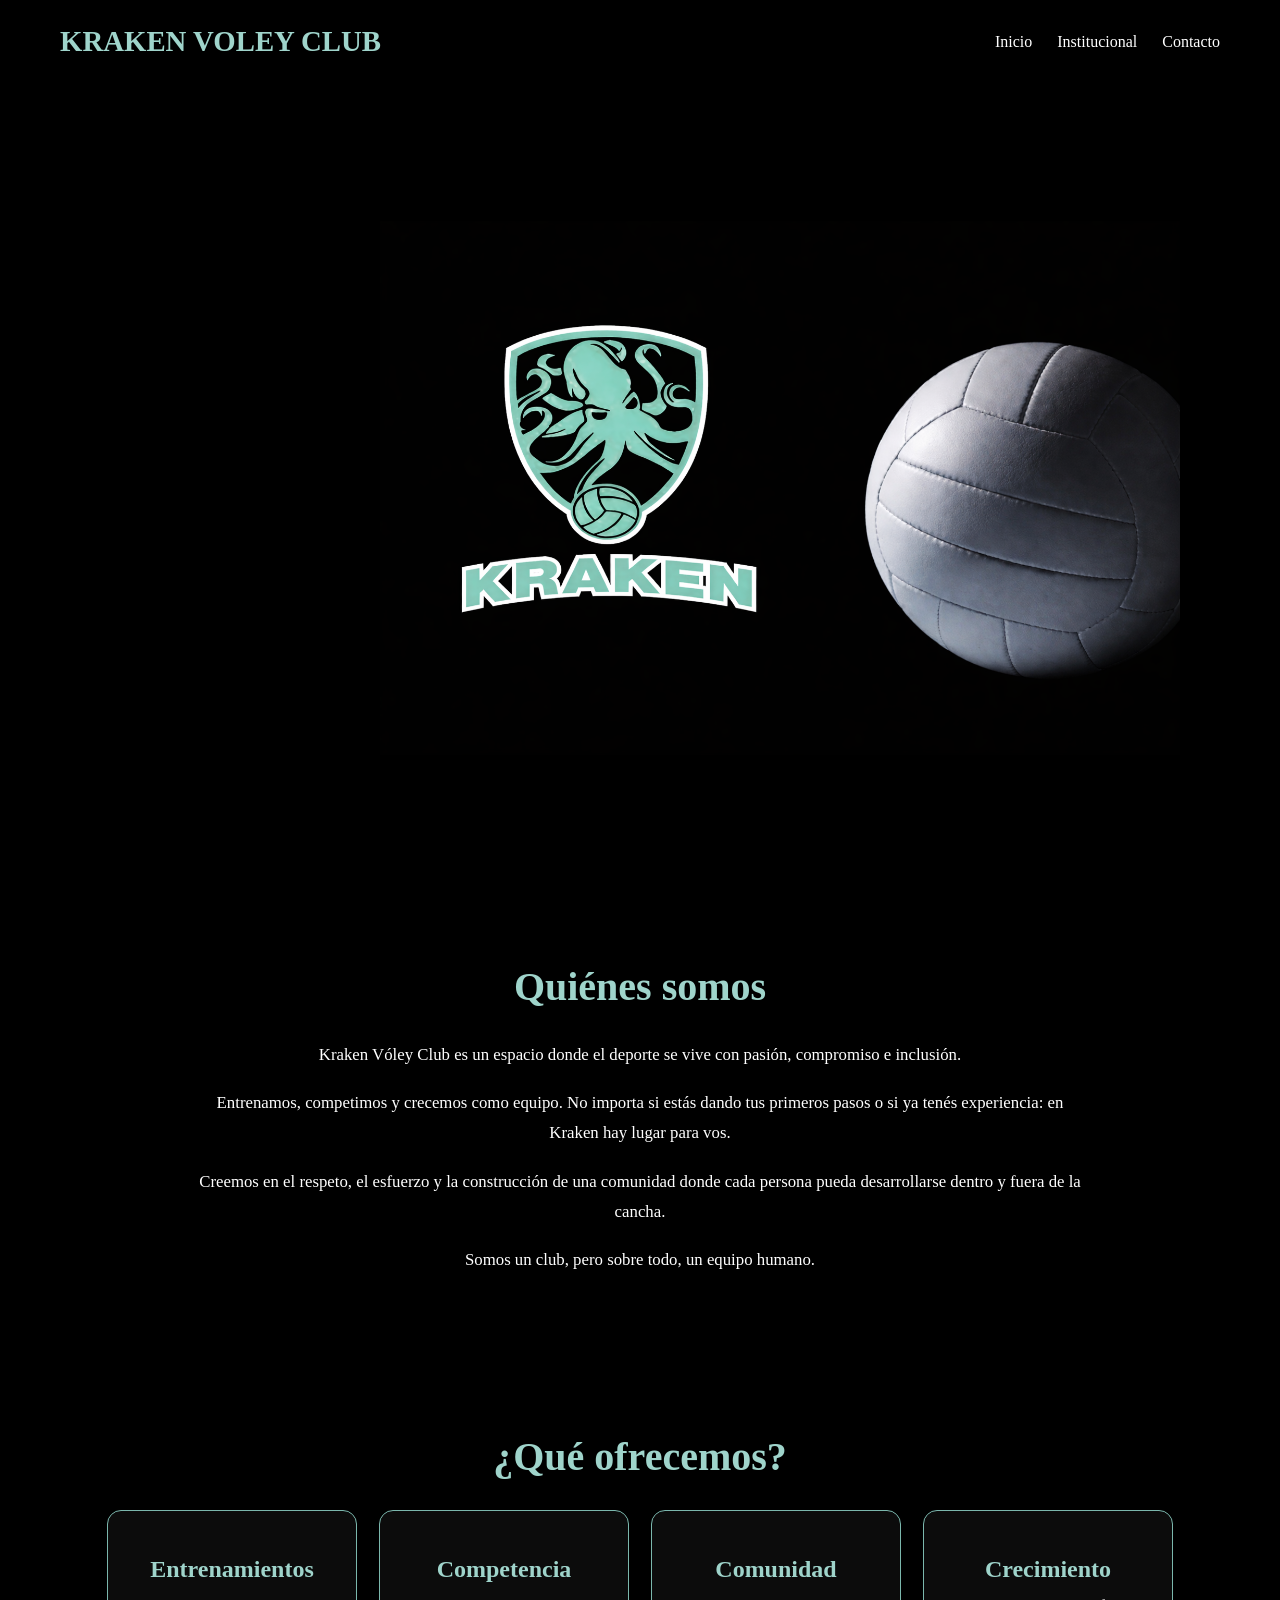
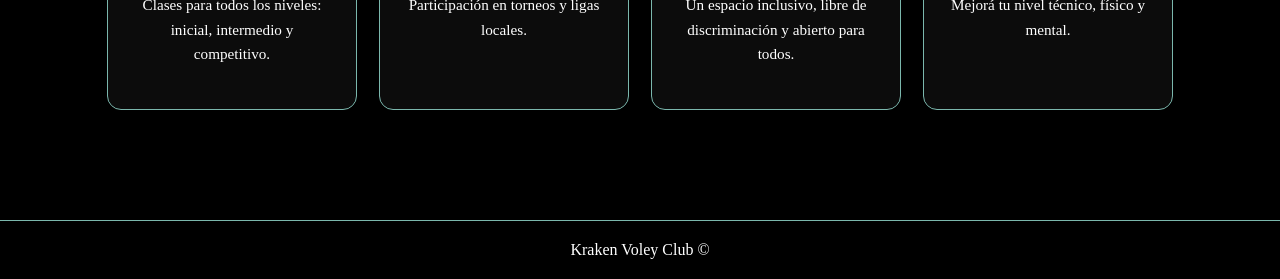
<file: index.html>
<!DOCTYPE html>
<html lang="es">
<head>
  <meta charset="UTF-8">
  <meta name="viewport" content="width=device-width, initial-scale=1.0">
  <title>Kraken Voley Club | Inicio</title>
  <link rel="stylesheet" href="style.css">
</head>

<body>

  <!-- HEADER -->
  <header class="header">
    <h1 class="logo">KRAKEN VOLEY CLUB</h1>

    <nav class="nav">
      <ul class="menu">
        <li><a href="index.html">Inicio</a></li>
        <li><a href="institucional.html">Institucional</a></li>
        <li><a href="contacto.html">Contacto</a></li>
      </ul>
    </nav>
  </header>

  <main>
    <!-- HERO -->
   <section class="hero">
  <img src="hero.png" alt="Imagen principal de Kraken Voley Club">
</section>

    <!-- QUIÉNES SOMOS -->
    <section class="seccion">
      <h2>Quiénes somos</h2>

      <p>
        Kraken Vóley Club es un espacio donde el deporte se vive con pasión, compromiso e inclusión.
      </p>

      <p>
        Entrenamos, competimos y crecemos como equipo. No importa si estás dando tus primeros pasos o si ya tenés experiencia: en Kraken hay lugar para vos.
      </p>

      <p>
        Creemos en el respeto, el esfuerzo y la construcción de una comunidad donde cada persona pueda desarrollarse dentro y fuera de la cancha.
      </p>

      <p>
        Somos un club, pero sobre todo, un equipo humano.
      </p>
    </section>

    <!-- QUÉ OFRECEMOS -->
    <section class="seccion">
      <h2>¿Qué ofrecemos?</h2>

      <div class="contenedor-cards">
        <article class="card">
          <h3>Entrenamientos</h3>
          <p>Clases para todos los niveles: inicial, intermedio y competitivo.</p>
        </article>

        <article class="card">
          <h3>Competencia</h3>
          <p>Participación en torneos y ligas locales.</p>
        </article>

        <article class="card">
          <h3>Comunidad</h3>
          <p>Un espacio inclusivo, libre de discriminación y abierto para todos.</p>
        </article>

        <article class="card">
          <h3>Crecimiento</h3>
          <p>Mejorá tu nivel técnico, físico y mental.</p>
        </article>
      </div>
    </section>
  </main>

  <!-- FOOTER -->
  <footer class="footer">
    <p>Kraken Voley Club ©</p>
  </footer>

</body>
</html>
</file>
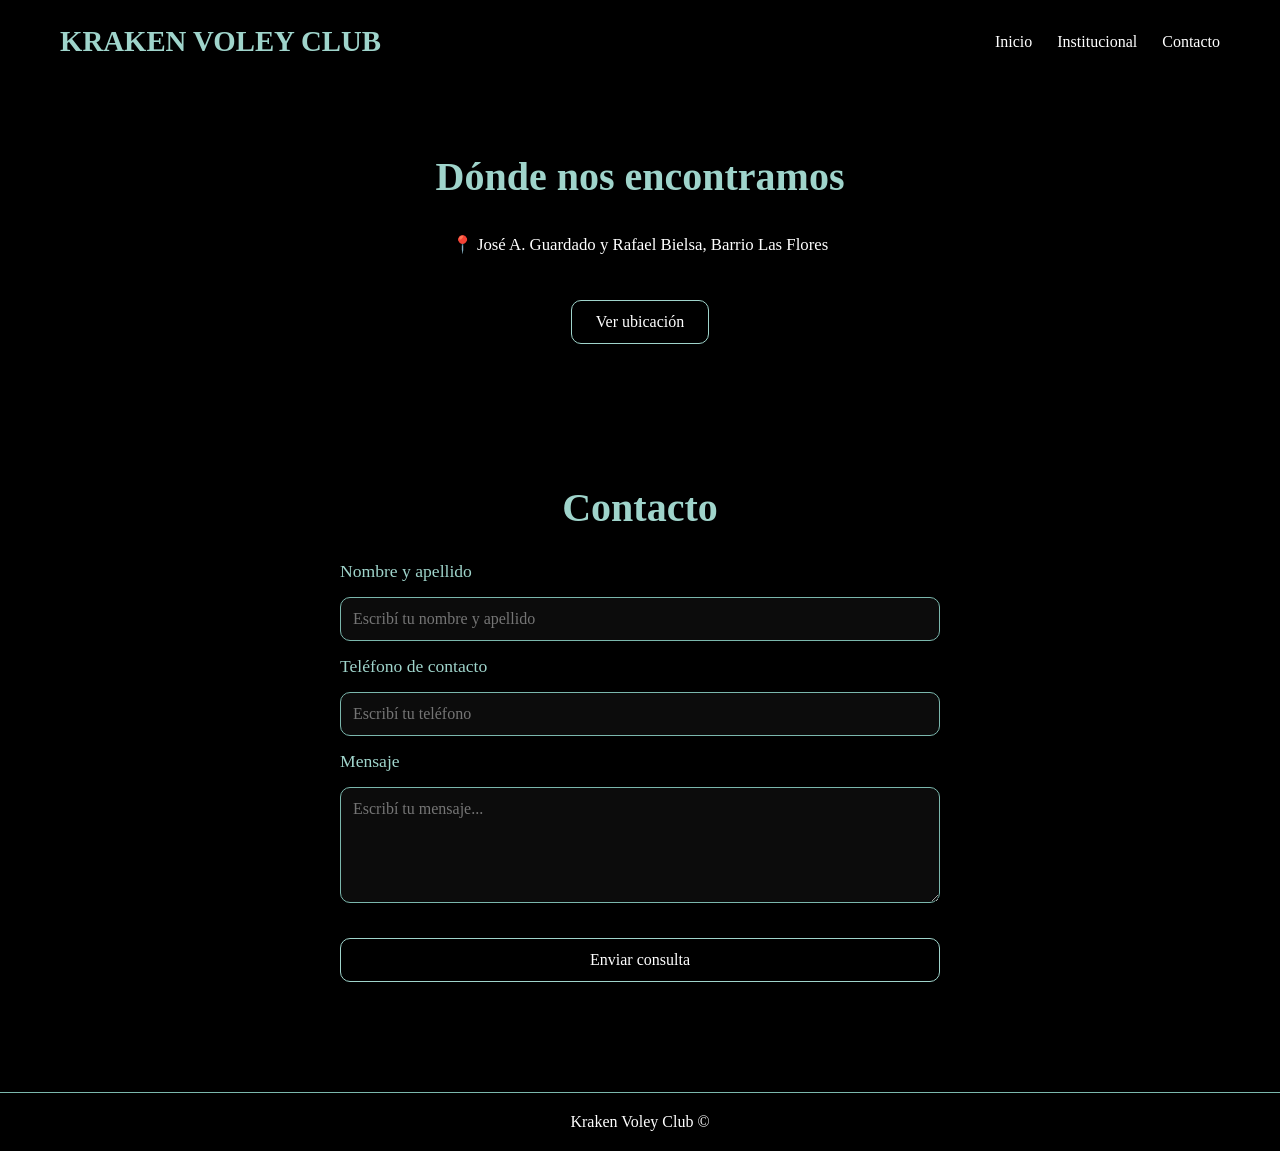
<file: contacto.html>
<!DOCTYPE html>
<html lang="es">
<head>
  <meta charset="UTF-8">
  <meta name="viewport" content="width=device-width, initial-scale=1.0">
  <title>Contacto | Kraken Voley Club</title>
  <link rel="stylesheet" href="style.css">
</head>

<body>

  <!-- HEADER -->
  <header class="header">
    <h1 class="logo">KRAKEN VOLEY CLUB</h1>

    <nav>
      <ul class="menu">
        <li><a href="index.html">Inicio</a></li>
        <li><a href="institucional.html">Institucional</a></li>
        <li><a href="contacto.html">Contacto</a></li>
      </ul>
    </nav>
  </header>

  <!-- CONTENIDO -->
  <main>

    <!-- UBICACIÓN -->
    <section class="seccion">
      <h2>Dónde nos encontramos</h2>
      <p>📍 José A. Guardado y Rafael Bielsa, Barrio Las Flores</p>

      <div class="botones">
        <a href="https://www.google.com/maps" target="_blank" class="btn">Ver ubicación</a>
      </div>
    </section>

    <!-- FORMULARIO -->
    <section class="seccion">
      <h2>Contacto</h2>

      <form class="formulario">
        
        <label for="nombre">Nombre y apellido</label>
        <input type="text" id="nombre" name="nombre" placeholder="Escribí tu nombre y apellido" required>

        <label for="telefono">Teléfono de contacto</label>
        <input type="tel" id="telefono" name="telefono" placeholder="Escribí tu teléfono" required>

        <label for="mensaje">Mensaje</label>
        <textarea id="mensaje" name="mensaje" rows="5" placeholder="Escribí tu mensaje..." required></textarea>

        <button type="submit" class="btn">Enviar consulta</button>
      </form>
    </section>

  </main>

  <!-- FOOTER -->
  <footer class="footer">
    <p>Kraken Voley Club ©</p>
  </footer>

</body>
</html>
</file>
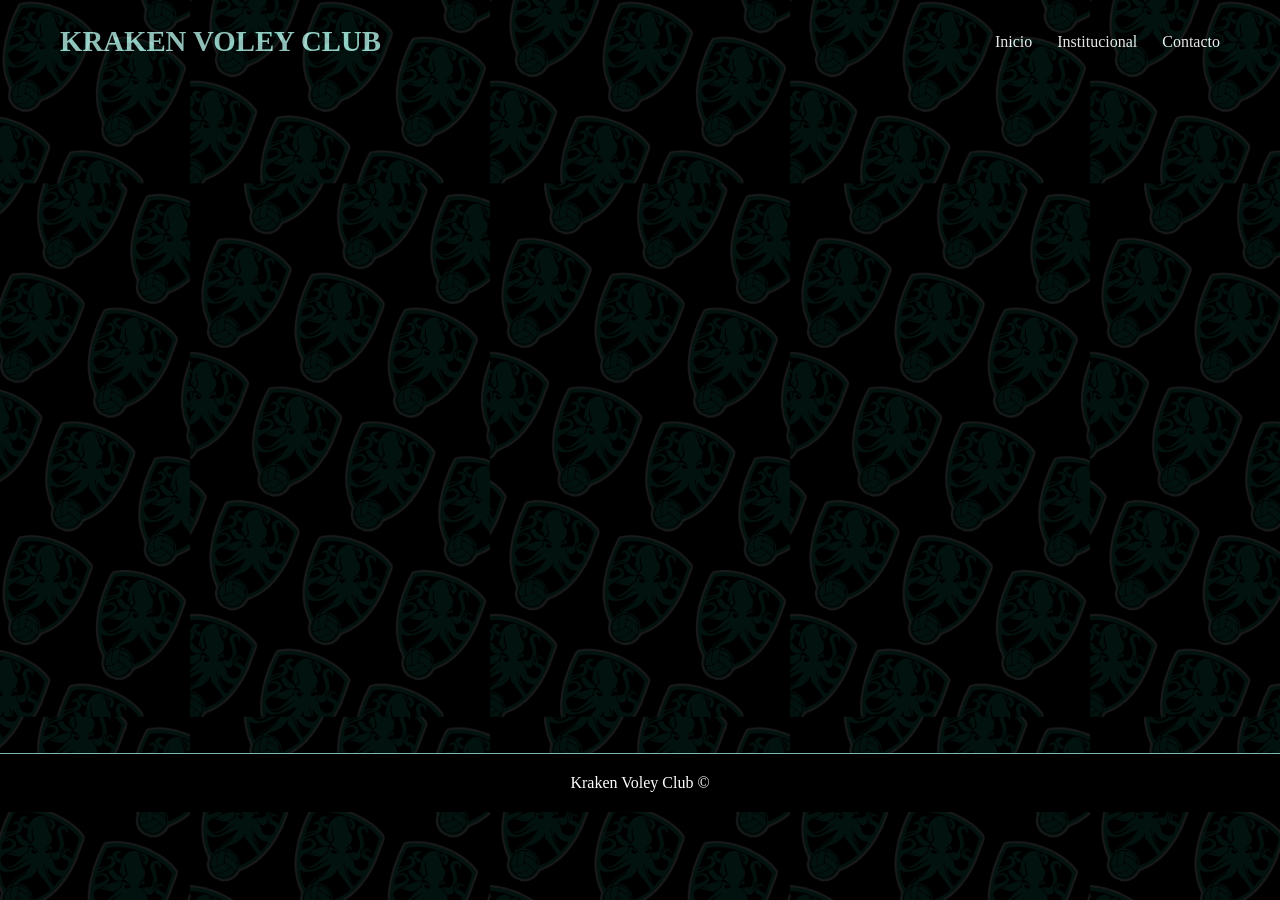
<file: institucional.html>
<!DOCTYPE html>
<html lang="es">
<head>
  <meta charset="UTF-8">
  <meta name="viewport" content="width=device-width, initial-scale=1.0">
  <title>Institucional | Kraken Voley Club</title>
  <link rel="stylesheet" href="style.css">
</head>

<body>

  <!-- HEADER -->
  <header class="header">
    <h1 class="logo">KRAKEN VOLEY CLUB</h1>

    <nav class="nav">
      <ul class="menu">
        <li><a href="index.html">Inicio</a></li>

        <li class="dropdown">
          <a href="institucional.html">Institucional</a>
          <ul class="submenu">
            <li><a href="#nivelacion">Nivelación</a></li>
            <li><a href="#categorias">Categorías</a></li>
            <li><a href="#horarios">Horarios</a></li>
            <li><a href="#torneos">Torneos</a></li>
            <li><a href="#viajes">Viajes</a></li>
            <li><a href="#comunidad">Comunidad</a></li>
          </ul>
        </li>

        <li><a href="contacto.html">Contacto</a></li>
      </ul>
    </nav>
  </header>

  <!-- CONTENIDO -->
  <main class="institucional-main">

    <!-- NIVELACION -->
    <section class="seccion seccion-oculta" id="nivelacion">
      <h2>Nivelación</h2>
      <ul class="lista-info">
        <li>Principiantes</li>
        <li>Intermedios</li>
        <li>Avanzados / Competitivo</li>
      </ul>
      <p>
        Si nunca jugaste, arrancás desde cero. Si ya jugás, te ayudamos a mejorar.
        Si competís, encontrás un equipo para seguir creciendo.
      </p>
    </section>

    <!-- CATEGORIAS -->
    <section class="seccion seccion-oculta" id="categorias">
      <h2>Categorías</h2>
      <ul class="lista-info">
        <li><a href="#femenina">Femenina</a></li>
        <li><a href="#masculino">Masculino</a></li>
        <li><a href="#mixto">Mixto</a></li>
      </ul>
    </section>

    <!-- FEMENINA -->
    <section class="seccion seccion-oculta" id="femenina">
      <h2>Femenina</h2>
      <div class="galeria">
        <img src="Fem1.jpeg" alt="Equipo femenino Kraken">
        <img src="Fem2.jpeg" alt="Equipo femenino Kraken">
        <img src="Fem3.jpeg" alt="Equipo femenino Kraken">
    
      </div>
    </section>

    <!-- MASCULINO -->
    <section class="seccion seccion-oculta" id="masculino">
      <h2>Masculino</h2>
      <div class="galeria">
        
        <img src="kraken2.jpeg" alt="Equipo masculino Kraken">
        <img src="kraken3.jpeg" alt="Equipo masculino Kraken">
        <img src="kraken4.jpeg" alt="Equipo masculino Kraken">
      </div>
    </section>

    <!-- MIXTO -->
    <section class="seccion seccion-oculta" id="mixto">
      <h2>Mixto</h2>
      <div class="galeria">
        <img src="kraken5.jpeg" alt="Equipo mixto Kraken">
      </div>
    </section>

    <!-- HORARIOS -->
    <section class="seccion seccion-oculta" id="horarios">
      <h2>Horarios</h2>

      <h3>Femenino</h3>
      <ul class="lista-info">
        <li>Miércoles de 22:00 a 00:00 hs</li>
        <li>Viernes de 20:30 a 23:30 hs</li>
      </ul>

      <h3>Masculino</h3>
      <ul class="lista-info">
        <li>Martes de 22:00 a 00:00 hs</li>
        <li>Jueves de 22:00 a 00:00 hs</li>
      </ul>
    </section>

    <!-- TORNEOS -->
    <section class="seccion seccion-oculta" id="torneos">
      <h2>Torneos</h2>
      <p>Torneos en los que participamos actualmente en Córdoba:</p>
      <ul class="lista-info">
        <li>Liga ON Vóley</li>
        <li>Luterano</li>
      </ul>
    </section>

    <!-- VIAJES -->
    <section class="seccion seccion-oculta" id="viajes">
      <h2>Viajes</h2>
      <p>Ciudades a las que viajamos para competir:</p>
      <ul class="lista-info">
        <li>Salta</li>
        <li>La Rioja</li>
        <li>Córdoba</li>
        <li>Mendoza</li>
        <li>Buenos Aires</li>
      </ul>
    </section>

    <!-- COMUNIDAD -->
    <section class="seccion seccion-oculta" id="comunidad">
      <h2>Comunidad</h2>
      <p>Un espacio libre de discriminación donde todos pueden jugar.</p>
      <p>Kraken no es solo entrenar.</p>
      <p>Es conocer gente, competir, mejorar y ser parte de algo.</p>
      <p>
        Disfrutamos dentro y fuera de la cancha, compartiendo el tiempo
        y fortaleciendo el grupo.
      </p>
    </section>

  </main>

  <!-- FOOTER -->
  <footer class="footer">
    <p>Kraken Voley Club ©</p>
  </footer>

</body>
</html>
</file>
<file: style.css>
* {
  margin: 0;
  padding: 0;
  box-sizing: border-box;
}

html {
  scroll-behavior: smooth;
}

body {
  font-family: Garamond, serif;
  background-color: black;
  color: white;
}

/* HEADER */
.header {
  display: flex;
  justify-content: space-between;
  align-items: center;
  padding: 25px 60px;
}

.logo {
  color: #9fd4cb;
  font-size: 1.8rem;
}

/* MENU */
.menu {
  display: flex;
  gap: 25px;
  list-style: none;
}

.menu a {
  text-decoration: none;
  color: white;
  transition: 0.3s;
}

.menu a:hover {
  color: #9fd4cb;
}

/* HERO */
.hero {
  height: 90vh;
  display: flex;
  justify-content: flex-end;
  align-items: center;
  padding-right: 100px;
  overflow: hidden;
}

.hero img {
  width: 800px;
  max-width: 100%;
  display: block;
}

/* SECCIONES */
.seccion {
  padding: 70px 60px;
  text-align: center;
  position: relative;
  z-index: 1;
}

.seccion h2 {
  font-size: 2.5rem;
  color: #9fd4cb;
  margin-bottom: 30px;
}

.seccion h3 {
  color: #9fd4cb;
  margin-top: 20px;
  margin-bottom: 10px;
  font-size: 1.5rem;
}

.seccion p {
  max-width: 900px;
  margin: 0 auto 18px;
  line-height: 1.8;
  font-size: 1.05rem;
}

/* CARDS */
.contenedor-cards {
  display: flex;
  justify-content: center;
  gap: 22px;
  flex-wrap: wrap;
}

.card {
  width: 250px;
  background-color: #0c0c0c;
  border: 1px solid #7bb7ad;
  border-radius: 14px;
  padding: 25px;
  transition: 0.3s;
}

.card:hover {
  transform: translateY(-5px);
  border-color: #9fd4cb;
}

.card h3 {
  color: #9fd4cb;
  margin-bottom: 10px;
}

.card p {
  font-size: 0.95rem;
  line-height: 1.6;
}

/* FOOTER */
.footer {
  text-align: center;
  padding: 20px;
  border-top: 1px solid #7bb7ad;
  background-color: black;
  margin-top: 40px;
  position: relative;
  z-index: 1;
}

/* DROPDOWN */
.dropdown {
  position: relative;
}

.submenu {
  display: none;
  position: absolute;
  top: 100%;
  left: 0;
  background-color: #0c0c0c;
  border: 1px solid #7bb7ad;
  border-radius: 10px;
  min-width: 180px;
  list-style: none;
  padding: 10px 0;
  z-index: 1000;
}

.submenu li {
  padding: 0;
}

.submenu li a {
  display: block;
  padding: 10px 15px;
  color: white;
  text-decoration: none;
  transition: 0.3s;
}

.submenu li a:hover {
  background-color: #111;
  color: #9fd4cb;
}

.dropdown:hover .submenu {
  display: block;
}

/* LISTAS INTERNAS */
.lista-info {
  list-style: none;
  padding: 0;
  margin: 20px auto;
  max-width: 500px;
}

.lista-info li {
  margin-bottom: 12px;
  font-size: 1.1rem;
}

.lista-info a {
  color: white;
  text-decoration: none;
  transition: 0.3s;
}

.lista-info a:hover {
  color: #9fd4cb;
}

/* INSTITUCIONAL */
.institucional-main {
  min-height: 70vh;
  position: relative;
  z-index: 1;
}

/* FONDO INSTITUCIONAL CON PATRON */
.institucional-main::before {
  content: "";
  position: fixed;
  top: 0;
  left: 0;
  width: 100%;
  height: 100%;
  background: url("krakenclub.jpeg");
  background-size: 300px;
  background-repeat: repeat;
  background-position: center;
  opacity: 0.10;
  z-index: -1;
  pointer-events: none;
}

/* SECCIONES OCULTAS */
.seccion-oculta {
  display: none;
}

.seccion-oculta:target {
  display: block;
}

/* GALERIA */
.galeria {
  display: flex;
  justify-content: center;
  flex-wrap: wrap;
  gap: 20px;
  margin-top: 20px;
}

.galeria img {
  width: 280px;
  max-width: 90%;
  border-radius: 10px;
  border: 2px solid #9fd4cb;
  object-fit: cover;
  transition: transform 0.3s ease, border-color 0.3s ease;
}

.galeria img:hover {
  transform: scale(1.03);
  border-color: white;
}

/* BOTON */
.btn {
  display: inline-block;
  margin-top: 20px;
  padding: 12px 24px;
  border: 1px solid #9fd4cb;
  border-radius: 10px;
  color: white;
  text-decoration: none;
  background-color: transparent;
  transition: 0.3s;
  cursor: pointer;
  font-family: Garamond, serif;
  font-size: 1rem;
}

.btn:hover {
  background-color: #9fd4cb;
  color: black;
}

/* BOTONES */
.botones {
  margin-top: 20px;
}

/* FORMULARIO */
.formulario {
  max-width: 600px;
  margin: 0 auto;
  display: flex;
  flex-direction: column;
  gap: 15px;
  text-align: left;
}

.formulario label {
  color: #9fd4cb;
  font-size: 1.1rem;
}

.formulario input,
.formulario textarea {
  width: 100%;
  padding: 12px;
  border: 1px solid #7bb7ad;
  border-radius: 10px;
  background-color: #0c0c0c;
  color: white;
  font-family: Garamond, serif;
  font-size: 1rem;
}

.formulario input:focus,
.formulario textarea:focus {
  outline: none;
  border-color: #9fd4cb;
}

/* RESPONSIVE */
@media (max-width: 768px) {
  .header {
    flex-direction: column;
    gap: 20px;
    padding: 25px 20px;
  }

  .menu {
    flex-direction: column;
    align-items: center;
    gap: 15px;
  }

  .hero {
    justify-content: center;
    padding-right: 0;
    height: auto;
    padding: 40px 20px;
  }

  .hero img {
    width: 100%;
    max-width: 500px;
  }

  .seccion {
    padding: 50px 20px;
  }

  .seccion h2 {
    font-size: 2rem;
  }

  .seccion h3 {
    font-size: 1.3rem;
  }

  .galeria {
    flex-direction: column;
    align-items: center;
  }

  .galeria img {
    width: 100%;
    max-width: 320px;
  }

  .submenu {
    position: static;
    margin-top: 10px;
  }

  .institucional-main::before {
    background-size: 220px;
    opacity: 0.08;
  }
}
</file>
